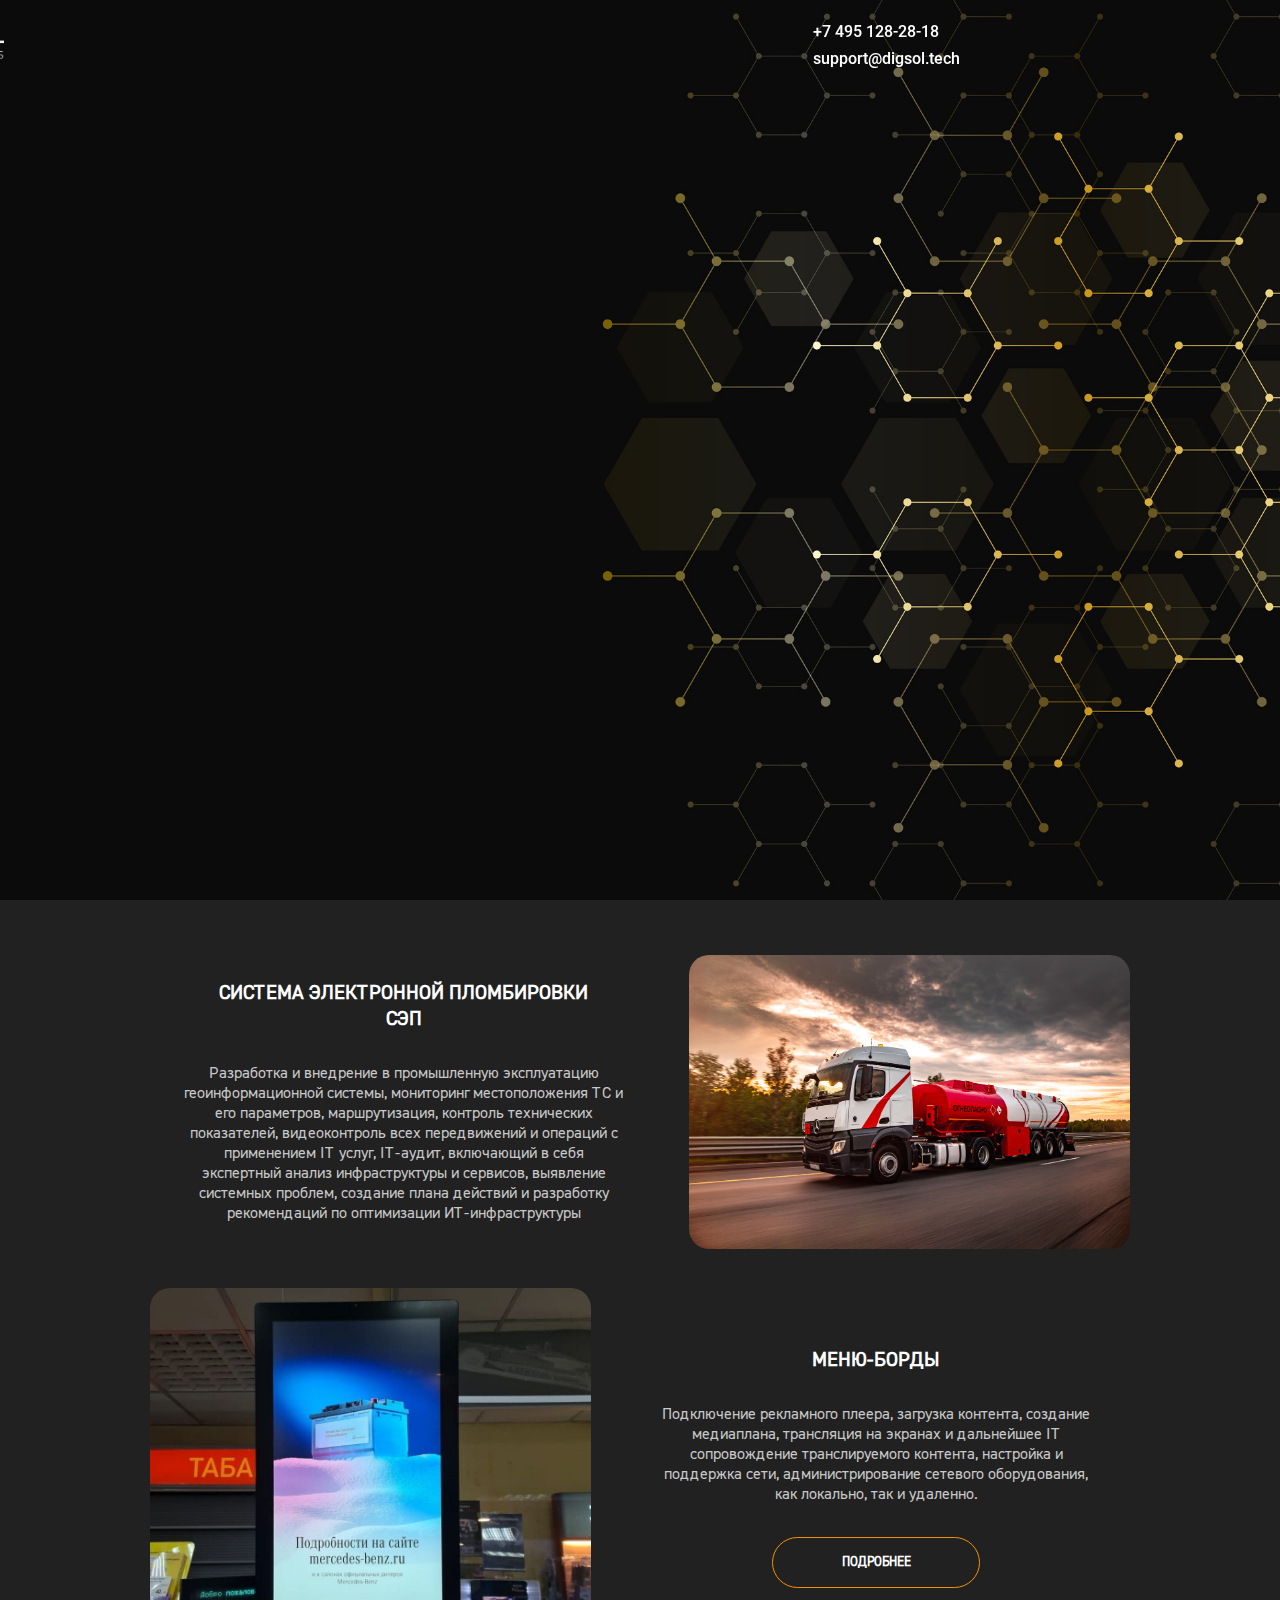
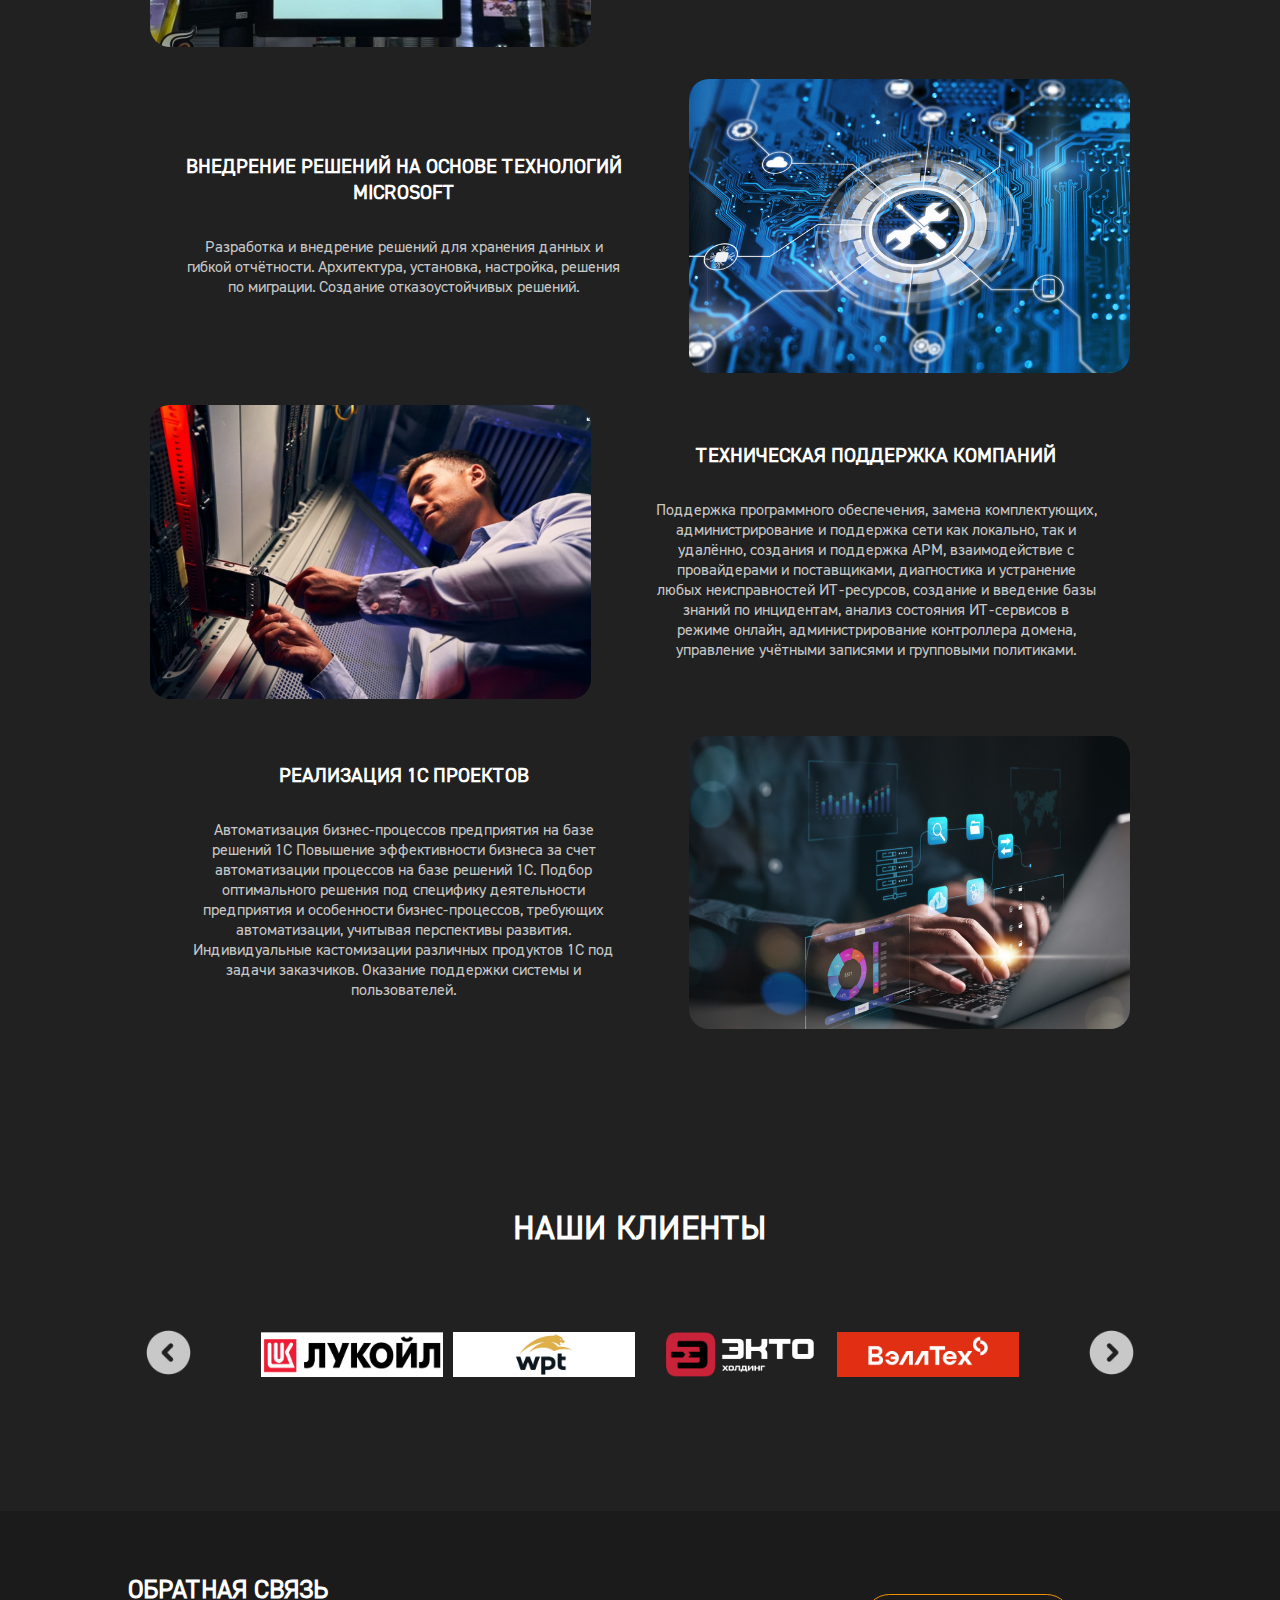
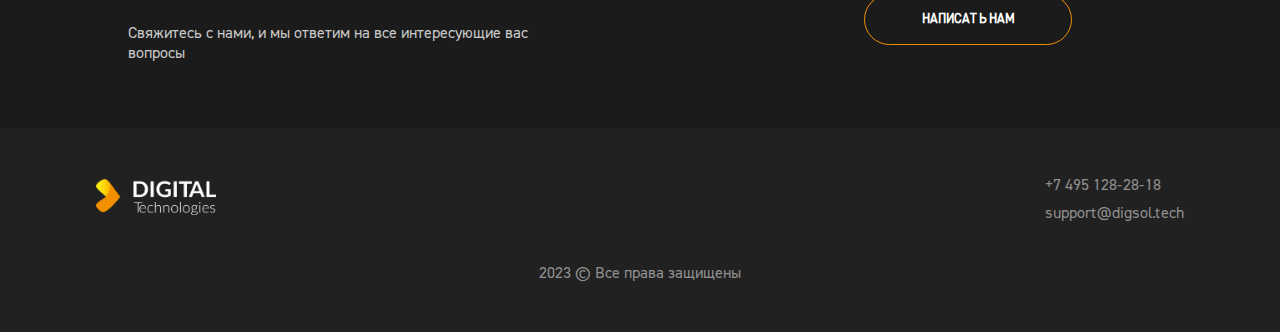
<file: index.html>
<!DOCTYPE html>
<html lang="en">
<head>
    <meta charset="UTF-8">
    <meta name="viewport" content="width=device-width, initial-scale=1.0">
    <title>DIGSOL. IT-технологии</title>
    <link rel="stylesheet" href="./assets/styles/css/main.css">
    <link rel="shortcut icon" href="./assets/imgs/logo-icon.png">
</head>
<body>
      <!-- Прелоадер -->
        <div class="loader-bg">
            <div class="loader-p">
            </div>
      </div>
    <header class="header">
        <a href="#" class="header__item header__logo fade-animation">
            <img src="./assets/imgs/logo.png" alt="logo"/>
        </a>
        <nav class="header__item fade-animation">
            <ul class="header__nav">
              <!-- <li><a class="bottom-border" href="./active.html">о компании</a></li>
              <li><a class="bottom-border" href="./detox.html">контакты</a></li> -->
              <li class="header__contacts">
                <a href="tel:+74951234647">+7 495 128-28-18</a>
                <a href="mailto:support@digsol.tech?subject=Заявка с сайта">support@digsol.tech</a></li>
            </ul>
        </nav>
    </header>
    <!-- MAIN-BLOCK -->
    <button class="messageAnimation up">
    </button>
    <main>
        <article class="main-block">
            <section class="main-content block_margin fade-animation">
            <h1 class="title">Разработка и внедрение IT-услуг</h1>
            <p>Компания «Цифровые технологии» специализируется в сфере IT технологий и предоставляет различные услуги по созданию, внедрению и решению различных IT задач</p>
                <div class="main-btns">
            <a class="btn orange" href="mailto:support@digsol.tech?subject=Заявка с сайта"><span>написать нам</span></a>
        </div>
        </section>
        </article>

        <section class="gallery">
            <div class="gallery__item">
            <div class="gallery__text"><h2 class="gallery__title">СИСТЕМА ЭЛЕКТРОННОЙ ПЛОМБИРОВКИ<br/>СЭП</h2><p class="gray-tex">Разработка и внедрение в промышленную эксплуатацию геоинформационной системы, мониторинг местоположения ТС и его параметров, маршрутизация, контроль технических показателей, видеоконтроль всех передвижений и операций с применением IT услуг, IT-аудит, включающий в себя экспертный анализ инфраструктуры и сервисов, выявление системных проблем, создание плана действий и разработку рекомендаций по оптимизации ИТ-инфраструктуры</p>
             <!-- <a class="btn btn_border"><span>подробнее</span></a> -->
         </div>
         <img src="./assets/imgs/car.png"/>
        </div>
        <div class="gallery__item">
            <img src="./assets/imgs/bord.jpg"/>
            <div class="gallery__text"><h2 class="gallery__title">Меню-борды</h2><p class="gray-tex">Подключение рекламного плеера, загрузка контента, создание медиаплана, трансляция на экранах и дальнейшее IT сопровождение транслируемого контента, настройка и поддержка сети, администрирование сетевого оборудования, как локально, так и удаленно.</p>
             <a class="btn btn_border"><span>подробнее</span></a>
         </div>
        </div>
        <div class="gallery__item">
            <div class="gallery__text"><h2 class="gallery__title">Внедрение решений на основе технологий Microsoft</h2><p class="gray-tex">Разработка и внедрение решений для хранения данных и гибкой отчётности. Архитектура, установка, настройка, решения по миграции. Создание отказоустойчивых решений.</p>
             <!-- <a class="btn btn_border"><span>подробнее</span></a> -->
         </div>
         <img src="./assets/imgs/microsoft.jpg"/>
        </div>
        <div class="gallery__item">
            <img src="./assets/imgs/4.png"/>
            <div class="gallery__text"><h2 class="gallery__title">Техническая поддержка компаний</h2><p class="gray-tex">Поддержка программного обеспечения, замена комплектующих, администрирование и поддержка сети как локально, так и удалённо, создания и поддержка АРМ, взаимодействие с провайдерами и поставщиками, диагностика и устранение любых неисправностей ИТ-ресурсов, создание и введение базы знаний по инцидентам, анализ состояния ИТ-сервисов в режиме онлайн, администрирование контроллера домена, управление учётными записями и групповыми политиками.</p>
             <!-- <a class="btn btn_border"><span>подробнее</span></a> -->
         </div>
        </div>
        <div class="gallery__item">
            <div class="gallery__text"><h2 class="gallery__title">реализация 1С проектов</h2><p class="gray-tex">Автоматизация бизнес-процессов предприятия на базе решений 1С
                Повышение эффективности бизнеса за счет автоматизации процессов на базе решений 1С. Подбор оптимального решения под специфику деятельности предприятия и особенности бизнес-процессов, требующих автоматизации, учитывая перспективы развития. Индивидуальные кастомизации различных продуктов 1С под задачи заказчиков. Оказание поддержки системы и пользователей.</p>
             <!-- <a class="btn btn_border"><span>подробнее</span></a> -->
         </div>
        <img src="./assets/imgs/1c.jpg"/>
        </div>
       
        </section>
        <!-- мобильный блок  -->
        <section class="mob-gallery">
            <div class="mob-gallery__item">
                <img src="./assets/imgs/car.png"/>
            <div class="mob-gallery__text"><h2 class="mob-gallery__title">СИСТЕМА ЭЛЕКТРОННОЙ ПЛОМБИРОВКИ<br/>СЭП</h2><p class="gray-tex">Разработка и внедрение в промышленную эксплуатацию геоинформационной системы, мониторинг местоположения ТС и его параметров, маршрутизация, контроль технических показателей, видеоконтроль всех передвижений и операций с применением IT услуг, IT-аудит, включающий в себя экспертный анализ инфраструктуры и сервисов, выявление системных проблем, создание плана действий и разработку рекомендаций по оптимизации ИТ-инфраструктуры.</p>
             <!-- <a class="btn btn_border"><span>подробнее</span></a> -->
         </div>
        </div>
        <div class="mob-gallery__item">
            <img src="./assets/imgs/bord.jpg"/>
        <div class="mob-gallery__text"><h2 class="mob-gallery__title">Меню-борды</h2><p class="gray-tex">Подключение рекламного плеера, загрузка контента, создание медиаплана, трансляция на экранах и дальнейшее IT сопровождение транслируемого контента, настройка и поддержка сети, администрирование сетевого оборудования, как локально, так и удаленно.</p>
         <a class="btn btn_border"><span>подробнее</span></a>
     </div>
    </div>
    <div class="mob-gallery__item">
        <img src="./assets/imgs/microsoft.jpg"/>
    <div class="mob-gallery__text"><h2 class="mob-gallery__title">Внедрение решений на основе технологий Microsoft</h2><p class="gray-tex">Разработка и внедрение решений для хранения данных и гибкой отчётности. Архитектура, установка, настройка, решения по миграции. Создание отказоустойчивых решений.</p>
     <!-- <a class="btn btn_border"><span>подробнее</span></a> -->
 </div>
</div>
<div class="mob-gallery__item">
    <img src="./assets/imgs/4.png"/>
<div class="mob-gallery__text"><h2 class="mob-gallery__title">Техническая поддержка компаний</h2><p class="gray-tex">Поддержка программного обеспечения, замена комплектующих, администрирование и поддержка сети как локально, так и удалённо, создания и поддержка АРМ, взаимодействие с провайдерами и поставщиками, диагностика и устранение любых неисправностей ИТ-ресурсов, создание и введение базы знаний по инцидентам, анализ состояния ИТ-сервисов в режиме онлайн, администрирование контроллера домена, управление учётными записями и групповыми политиками.</p>
 <!-- <a class="btn btn_border"><span>подробнее</span></a> -->
</div>
</div>
<div class="mob-gallery__item">
    <img src="./assets/imgs/1c.jpg"/>
<div class="mob-gallery__text"><h2 class="mob-gallery__title">реализация 1С проектов</h2><p class="gray-tex">Автоматизация бизнес-процессов предприятия на базе решений 1С
    Повышение эффективности бизнеса за счет автоматизации процессов на базе решений 1С. Подбор оптимального решения под специфику деятельности предприятия и особенности бизнес-процессов, требующих автоматизации, учитывая перспективы развития. Индивидуальные кастомизации различных продуктов 1С под задачи заказчиков. Оказание поддержки системы и пользователей.</p>
 <!-- <a class="btn btn_border"><span>подробнее</span></a> -->
</div>
</div>
        </section>

        <section class="friends">
            <h2 class="subtitle">Наши клиенты</h2>
                <article class="wrapper ">
                    <div class="friends-slider">
                        <div class="friends-slider__item">
                            <img src="./assets/imgs/lukoil.png" alt="picture">
                        </div>
                        <div class="friends-slider__item">
                            <img src="./assets/imgs/wpt.png" alt="picture">
                        </div>
                        <div class="friends-slider__item">
                            <img src="./assets/imgs/ecto.png" alt="picture">
                        </div>
                        <div class="friends-slider__item">
                            <img src="./assets/imgs/vtech.png" alt="picture">
                        </div>
                        <div class="friends-slider__item">
                            <img src="./assets/imgs/planb.png" alt="picture">
                        </div>
                    </div>
                </article>
        </section>

        <article class="feedback" >
            <div class="feedback__item">
                <h2 class="feedback__title">Обратная связь</h2>
            <p>Свяжитесь с нами, и мы ответим на все интереcующие вас вопросы</p>
            </div>
            <a class="btn btn_border" href="mailto:support@digsol.tech?subject=Заявка с сайта"><span>написать нам</span></a>
        </article>

        <footer class="footer">
            <nav>
                <ul class="footer__nav">
                <li><a href="#" class="header__item header__logo fade-animation">
                    <img src="./assets/imgs/logo.png" alt="logo"/>
                </a></li>
            <li class="header__contacts">
                <a href="tel:+74951234647">+7 495 128-28-18</a>
                <a href="mailto:support@digsol.tech?subject=Заявка с сайта">support@digsol.tech</a></li>
            </ul>
        </nav>
            <a class="privacy-link" href="./privacy.html" target="_blank">2023 © Все права защищены</a>
        </footer>

    </main>
    <script src="./assets/scripts/jquerly-min.js"></script>
    <script src="./assets/scripts/slick.min.js"></script>
    <script src="./assets/scripts/preloader.js"></script>
    <script src="./assets/scripts/fade-animation.js"></script>
    <script src="./assets/scripts/gallery-slider.js"></script>
    <script src="./assets/scripts/contact-icons.js"></script>
    <script src="./assets/scripts/friends-slider.js"></script>
    <script src="./assets/scripts/header-scroll.js"></script>
</body>
</html>
</file>
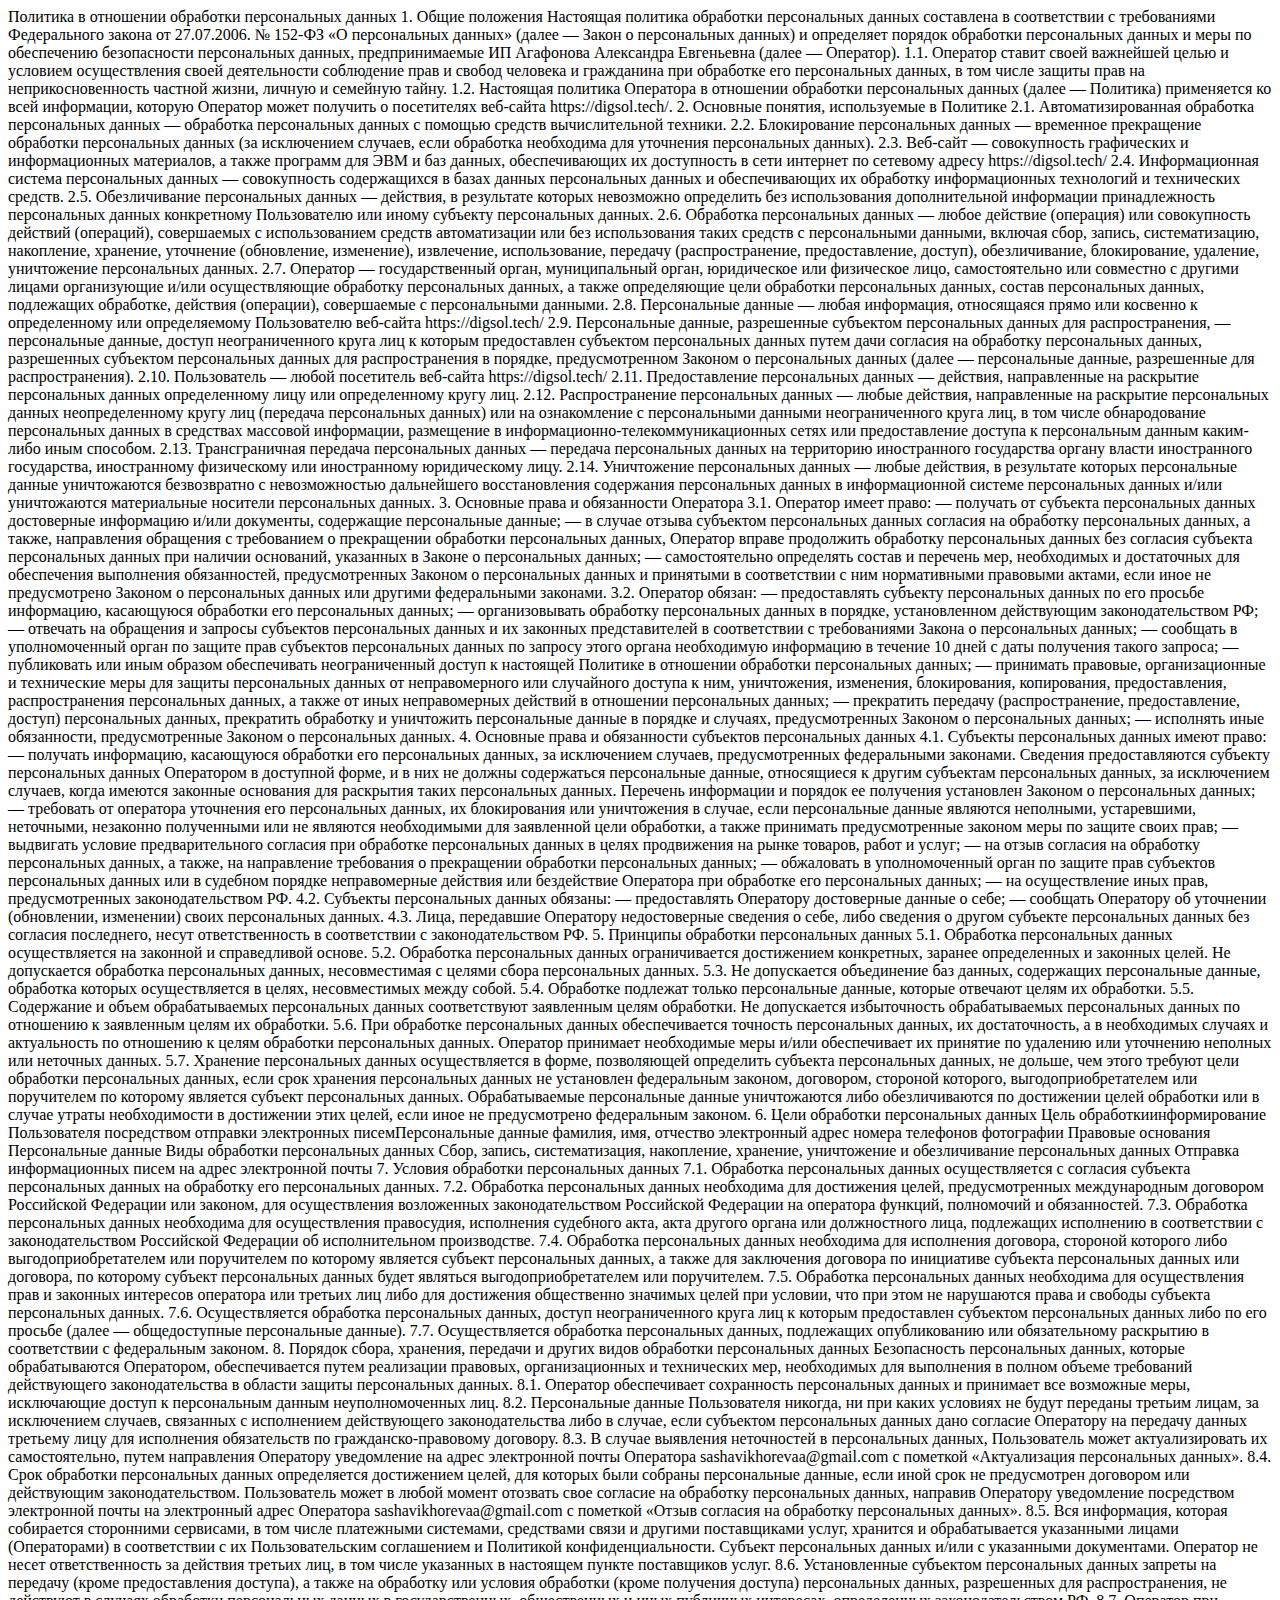
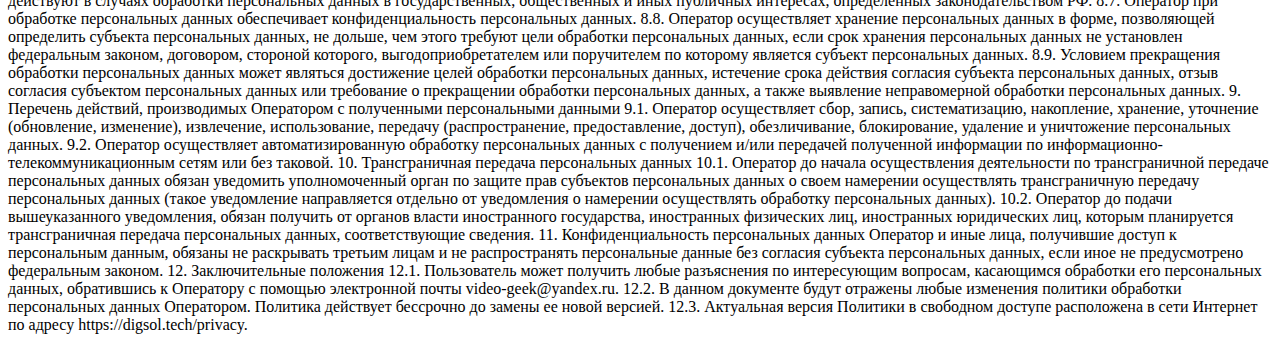
<file: privacy.html>
<!DOCTYPE html>
<html lang="en">

<head>
    <meta charset="UTF-8">
    <meta http-equiv="X-UA-Compatible" content="IE=edge">
    <meta name="viewport" content="width=device-width, initial-scale=1.0">
    <title>privacy</title>
</head>

<body>
    <article>
        Политика в отношении обработки персональных данных

        1. Общие положения

        Настоящая политика обработки персональных данных составлена в соответствии с требованиями Федерального закона от
        27.07.2006. № 152-ФЗ «О персональных данных» (далее — Закон о персональных данных) и определяет порядок
        обработки персональных данных и меры по обеспечению безопасности персональных данных, предпринимаемые ИП
        Агафонова Александра Евгеньевна (далее — Оператор).

        1.1. Оператор ставит своей важнейшей целью и условием осуществления своей деятельности соблюдение прав и свобод
        человека и гражданина при обработке его персональных данных, в том числе защиты прав на неприкосновенность
        частной жизни, личную и семейную тайну.

        1.2. Настоящая политика Оператора в отношении обработки персональных данных (далее — Политика) применяется ко
        всей информации, которую Оператор может получить о посетителях веб-сайта https://digsol.tech/.

        2. Основные понятия, используемые в Политике

        2.1. Автоматизированная обработка персональных данных — обработка персональных данных с помощью средств
        вычислительной техники.

        2.2. Блокирование персональных данных — временное прекращение обработки персональных данных (за исключением
        случаев, если обработка необходима для уточнения персональных данных).

        2.3. Веб-сайт — совокупность графических и информационных материалов, а также программ для ЭВМ и баз данных,
        обеспечивающих их доступность в сети интернет по сетевому адресу https://digsol.tech/

        2.4. Информационная система персональных данных — совокупность содержащихся в базах данных персональных данных и
        обеспечивающих их обработку информационных технологий и технических средств.

        2.5. Обезличивание персональных данных — действия, в результате которых невозможно определить без использования
        дополнительной информации принадлежность персональных данных конкретному Пользователю или иному субъекту
        персональных данных.

        2.6. Обработка персональных данных — любое действие (операция) или совокупность действий (операций), совершаемых
        с использованием средств автоматизации или без использования таких средств с персональными данными, включая
        сбор, запись, систематизацию, накопление, хранение, уточнение (обновление, изменение), извлечение,
        использование, передачу (распространение, предоставление, доступ), обезличивание, блокирование, удаление,
        уничтожение персональных данных.

        2.7. Оператор — государственный орган, муниципальный орган, юридическое или физическое лицо, самостоятельно или
        совместно с другими лицами организующие и/или осуществляющие обработку персональных данных, а также определяющие
        цели обработки персональных данных, состав персональных данных, подлежащих обработке, действия (операции),
        совершаемые с персональными данными.

        2.8. Персональные данные — любая информация, относящаяся прямо или косвенно к определенному или определяемому
        Пользователю веб-сайта https://digsol.tech/

        2.9. Персональные данные, разрешенные субъектом персональных данных для распространения, — персональные данные,
        доступ неограниченного круга лиц к которым предоставлен субъектом персональных данных путем дачи согласия на
        обработку персональных данных, разрешенных субъектом персональных данных для распространения в порядке,
        предусмотренном Законом о персональных данных (далее — персональные данные, разрешенные для распространения).

        2.10. Пользователь — любой посетитель веб-сайта https://digsol.tech/

        2.11. Предоставление персональных данных — действия, направленные на раскрытие персональных данных определенному
        лицу или определенному кругу лиц.

        2.12. Распространение персональных данных — любые действия, направленные на раскрытие персональных данных
        неопределенному кругу лиц (передача персональных данных) или на ознакомление с персональными данными
        неограниченного круга лиц, в том числе обнародование персональных данных в средствах массовой информации,
        размещение в информационно-телекоммуникационных сетях или предоставление доступа к персональным данным
        каким-либо иным способом.

        2.13. Трансграничная передача персональных данных — передача персональных данных на территорию иностранного
        государства органу власти иностранного государства, иностранному физическому или иностранному юридическому лицу.

        2.14. Уничтожение персональных данных — любые действия, в результате которых персональные данные уничтожаются
        безвозвратно с невозможностью дальнейшего восстановления содержания персональных данных в информационной системе
        персональных данных и/или уничтожаются материальные носители персональных данных.

        3. Основные права и обязанности Оператора

        3.1. Оператор имеет право:

        — получать от субъекта персональных данных достоверные информацию и/или документы, содержащие персональные
        данные;

        — в случае отзыва субъектом персональных данных согласия на обработку персональных данных, а также, направления
        обращения с требованием о прекращении обработки персональных данных, Оператор вправе продолжить обработку
        персональных данных без согласия субъекта персональных данных при наличии оснований, указанных в Законе о
        персональных данных;

        — самостоятельно определять состав и перечень мер, необходимых и достаточных для обеспечения выполнения
        обязанностей, предусмотренных Законом о персональных данных и принятыми в соответствии с ним нормативными
        правовыми актами, если иное не предусмотрено Законом о персональных данных или другими федеральными законами.

        3.2. Оператор обязан:

        — предоставлять субъекту персональных данных по его просьбе информацию, касающуюся обработки его персональных
        данных;

        — организовывать обработку персональных данных в порядке, установленном действующим законодательством РФ;

        — отвечать на обращения и запросы субъектов персональных данных и их законных представителей в соответствии с
        требованиями Закона о персональных данных;

        — сообщать в уполномоченный орган по защите прав субъектов персональных данных по запросу этого органа
        необходимую информацию в течение 10 дней с даты получения такого запроса;

        — публиковать или иным образом обеспечивать неограниченный доступ к настоящей Политике в отношении обработки
        персональных данных;

        — принимать правовые, организационные и технические меры для защиты персональных данных от неправомерного или
        случайного доступа к ним, уничтожения, изменения, блокирования, копирования, предоставления, распространения
        персональных данных, а также от иных неправомерных действий в отношении персональных данных;

        — прекратить передачу (распространение, предоставление, доступ) персональных данных, прекратить обработку и
        уничтожить персональные данные в порядке и случаях, предусмотренных Законом о персональных данных;

        — исполнять иные обязанности, предусмотренные Законом о персональных данных.

        4. Основные права и обязанности субъектов персональных данных

        4.1. Субъекты персональных данных имеют право:

        — получать информацию, касающуюся обработки его персональных данных, за исключением случаев, предусмотренных
        федеральными законами. Сведения предоставляются субъекту персональных данных Оператором в доступной форме, и в
        них не должны содержаться персональные данные, относящиеся к другим субъектам персональных данных, за
        исключением случаев, когда имеются законные основания для раскрытия таких персональных данных. Перечень
        информации и порядок ее получения установлен Законом о персональных данных;

        — требовать от оператора уточнения его персональных данных, их блокирования или уничтожения в случае, если
        персональные данные являются неполными, устаревшими, неточными, незаконно полученными или не являются
        необходимыми для заявленной цели обработки, а также принимать предусмотренные законом меры по защите своих прав;

        — выдвигать условие предварительного согласия при обработке персональных данных в целях продвижения на рынке
        товаров, работ и услуг;

        — на отзыв согласия на обработку персональных данных, а также, на направление требования о прекращении обработки
        персональных данных;

        — обжаловать в уполномоченный орган по защите прав субъектов персональных данных или в судебном порядке
        неправомерные действия или бездействие Оператора при обработке его персональных данных;

        — на осуществление иных прав, предусмотренных законодательством РФ.

        4.2. Субъекты персональных данных обязаны:

        — предоставлять Оператору достоверные данные о себе;

        — сообщать Оператору об уточнении (обновлении, изменении) своих персональных данных.

        4.3. Лица, передавшие Оператору недостоверные сведения о себе, либо сведения о другом субъекте персональных
        данных без согласия последнего, несут ответственность в соответствии с законодательством РФ.

        5. Принципы обработки персональных данных

        5.1. Обработка персональных данных осуществляется на законной и справедливой основе.

        5.2. Обработка персональных данных ограничивается достижением конкретных, заранее определенных и законных целей.
        Не допускается обработка персональных данных, несовместимая с целями сбора персональных данных.

        5.3. Не допускается объединение баз данных, содержащих персональные данные, обработка которых осуществляется в
        целях, несовместимых между собой.

        5.4. Обработке подлежат только персональные данные, которые отвечают целям их обработки.

        5.5. Содержание и объем обрабатываемых персональных данных соответствуют заявленным целям обработки. Не
        допускается избыточность обрабатываемых персональных данных по отношению к заявленным целям их обработки.

        5.6. При обработке персональных данных обеспечивается точность персональных данных, их достаточность, а в
        необходимых случаях и актуальность по отношению к целям обработки персональных данных. Оператор принимает
        необходимые меры и/или обеспечивает их принятие по удалению или уточнению неполных или неточных данных.

        5.7. Хранение персональных данных осуществляется в форме, позволяющей определить субъекта персональных данных,
        не дольше, чем этого требуют цели обработки персональных данных, если срок хранения персональных данных не
        установлен федеральным законом, договором, стороной которого, выгодоприобретателем или поручителем по которому
        является субъект персональных данных. Обрабатываемые персональные данные уничтожаются либо обезличиваются по
        достижении целей обработки или в случае утраты необходимости в достижении этих целей, если иное не предусмотрено
        федеральным законом.

        6. Цели обработки персональных данных

        Цель обработкиинформирование Пользователя посредством отправки электронных писемПерсональные данные

        фамилия, имя, отчество

        электронный адрес

        номера телефонов

        фотографии

        Правовые основания

        Персональные данные

        Виды обработки персональных данных

        Сбор, запись, систематизация, накопление, хранение, уничтожение и обезличивание персональных данных

        Отправка информационных писем на адрес электронной почты

        7. Условия обработки персональных данных

        7.1. Обработка персональных данных осуществляется с согласия субъекта персональных данных на обработку его
        персональных данных.

        7.2. Обработка персональных данных необходима для достижения целей, предусмотренных международным договором
        Российской Федерации или законом, для осуществления возложенных законодательством Российской Федерации на
        оператора функций, полномочий и обязанностей.

        7.3. Обработка персональных данных необходима для осуществления правосудия, исполнения судебного акта, акта
        другого органа или должностного лица, подлежащих исполнению в соответствии с законодательством Российской
        Федерации об исполнительном производстве.

        7.4. Обработка персональных данных необходима для исполнения договора, стороной которого либо
        выгодоприобретателем или поручителем по которому является субъект персональных данных, а также для заключения
        договора по инициативе субъекта персональных данных или договора, по которому субъект персональных данных будет
        являться выгодоприобретателем или поручителем.

        7.5. Обработка персональных данных необходима для осуществления прав и законных интересов оператора или третьих
        лиц либо для достижения общественно значимых целей при условии, что при этом не нарушаются права и свободы
        субъекта персональных данных.

        7.6. Осуществляется обработка персональных данных, доступ неограниченного круга лиц к которым предоставлен
        субъектом персональных данных либо по его просьбе (далее — общедоступные персональные данные).

        7.7. Осуществляется обработка персональных данных, подлежащих опубликованию или обязательному раскрытию в
        соответствии с федеральным законом.

        8. Порядок сбора, хранения, передачи и других видов обработки персональных данных

        Безопасность персональных данных, которые обрабатываются Оператором, обеспечивается путем реализации правовых,
        организационных и технических мер, необходимых для выполнения в полном объеме требований действующего
        законодательства в области защиты персональных данных.

        8.1. Оператор обеспечивает сохранность персональных данных и принимает все возможные меры, исключающие доступ к
        персональным данным неуполномоченных лиц.

        8.2. Персональные данные Пользователя никогда, ни при каких условиях не будут переданы третьим лицам, за
        исключением случаев, связанных с исполнением действующего законодательства либо в случае, если субъектом
        персональных данных дано согласие Оператору на передачу данных третьему лицу для исполнения обязательств по
        гражданско-правовому договору.

        8.3. В случае выявления неточностей в персональных данных, Пользователь может актуализировать их самостоятельно,
        путем направления Оператору уведомление на адрес электронной почты Оператора sashavikhorevaa@gmail.com с
        пометкой «Актуализация персональных данных».

        8.4. Срок обработки персональных данных определяется достижением целей, для которых были собраны персональные
        данные, если иной срок не предусмотрен договором или действующим законодательством.
        Пользователь может в любой момент отозвать свое согласие на обработку персональных данных, направив Оператору
        уведомление посредством электронной почты на электронный адрес Оператора sashavikhorevaa@gmail.com с пометкой
        «Отзыв согласия на обработку персональных данных».

        8.5. Вся информация, которая собирается сторонними сервисами, в том числе платежными системами, средствами связи
        и другими поставщиками услуг, хранится и обрабатывается указанными лицами (Операторами) в соответствии с их
        Пользовательским соглашением и Политикой конфиденциальности. Субъект персональных данных и/или с указанными
        документами. Оператор не несет ответственность за действия третьих лиц, в том числе указанных в настоящем пункте
        поставщиков услуг.

        8.6. Установленные субъектом персональных данных запреты на передачу (кроме предоставления доступа), а также на
        обработку или условия обработки (кроме получения доступа) персональных данных, разрешенных для распространения,
        не действуют в случаях обработки персональных данных в государственных, общественных и иных публичных интересах,
        определенных законодательством РФ.

        8.7. Оператор при обработке персональных данных обеспечивает конфиденциальность персональных данных.

        8.8. Оператор осуществляет хранение персональных данных в форме, позволяющей определить субъекта персональных
        данных, не дольше, чем этого требуют цели обработки персональных данных, если срок хранения персональных данных
        не установлен федеральным законом, договором, стороной которого, выгодоприобретателем или поручителем по
        которому является субъект персональных данных.

        8.9. Условием прекращения обработки персональных данных может являться достижение целей обработки персональных
        данных, истечение срока действия согласия субъекта персональных данных, отзыв согласия субъектом персональных
        данных или требование о прекращении обработки персональных данных, а также выявление неправомерной обработки
        персональных данных.

        9. Перечень действий, производимых Оператором с полученными персональными данными

        9.1. Оператор осуществляет сбор, запись, систематизацию, накопление, хранение, уточнение (обновление,
        изменение), извлечение, использование, передачу (распространение, предоставление, доступ), обезличивание,
        блокирование, удаление и уничтожение персональных данных.

        9.2. Оператор осуществляет автоматизированную обработку персональных данных с получением и/или передачей
        полученной информации по информационно-телекоммуникационным сетям или без таковой.

        10. Трансграничная передача персональных данных

        10.1. Оператор до начала осуществления деятельности по трансграничной передаче персональных данных обязан
        уведомить уполномоченный орган по защите прав субъектов персональных данных о своем намерении осуществлять
        трансграничную передачу персональных данных (такое уведомление направляется отдельно от уведомления о намерении
        осуществлять обработку персональных данных).

        10.2. Оператор до подачи вышеуказанного уведомления, обязан получить от органов власти иностранного государства,
        иностранных физических лиц, иностранных юридических лиц, которым планируется трансграничная передача
        персональных данных, соответствующие сведения.

        11. Конфиденциальность персональных данных

        Оператор и иные лица, получившие доступ к персональным данным, обязаны не раскрывать третьим лицам и не
        распространять персональные данные без согласия субъекта персональных данных, если иное не предусмотрено
        федеральным законом.

        12. Заключительные положения

        12.1. Пользователь может получить любые разъяснения по интересующим вопросам, касающимся обработки его
        персональных данных, обратившись к Оператору с помощью электронной почты video-geek@yandex.ru.

        12.2. В данном документе будут отражены любые изменения политики обработки персональных данных Оператором.
        Политика действует бессрочно до замены ее новой версией.

        12.3. Актуальная версия Политики в свободном доступе расположена в сети Интернет по адресу
        https://digsol.tech/privacy.

    </article>
</body>

</html>
</file>
<file: assets/styles/css/main.css>
@font-face {
  font-family: "poppins";
  src: url(../../fonts/Poppins-Regular.woff) format("woff");
  font-style: normal;
  font-display: swap;
}
@font-face {
  font-family: "Roboto-Bold";
  src: url(../../fonts/Roboto-Bold.woff) format("woff");
  font-style: normal;
  font-display: swap;
}
@font-face {
  font-family: "Roboto-Light";
  src: url(../../fonts/Roboto-Light.woff) format("woff");
  font-style: normal;
  font-display: swap;
}
@font-face {
  font-family: "Roboto-Regular";
  src: url(../../fonts/Roboto-Regular.woff) format("woff");
  font-style: normal;
  font-display: swap;
}
@font-face {
  font-family: "Roboto-Black";
  src: url(../../fonts/Roboto-Black.woff) format("woff");
  font-style: normal;
  font-display: swap;
}
@font-face {
  font-family: "Roboto-Medium";
  src: url(../../fonts/Roboto-Medium.woff) format("woff");
  font-style: normal;
  font-display: swap;
}
@font-face {
  font-family: "Roboto-Thin";
  src: url(../../fonts/Roboto-Thin.woff) format("woff");
  font-style: normal;
  font-display: swap;
}
@font-face {
  font-family: "din";
  src: url(../../fonts/DIN2014-Regular.woff) format("woff");
  font-style: normal;
  font-display: swap;
}
* {
  margin: 0;
  padding: 0;
  border: 0;
  box-sizing: border-box;
}

:active,
:hover,
:focus {
  outline: 0;
  outline-offset: 0;
}

body {
  font-family: "din", sans-serif;
  font-weight: 400;
  font-size: 16px;
  color: rgb(255, 255, 255);
  background-color: #212121;
  overflow: auto;
  height: 100%;
  cursor: default;
}

li {
  list-style: none;
}

a {
  text-decoration: none;
  color: rgb(255, 255, 255);
}

.fade-animation {
  display: none;
  transform: translateX(-150%);
  animation: ani 2s forwards;
}

.fade-animation2 {
  display: none;
  transform: translateX(-50%);
  animation: ani 2.5s forwards;
}

.fade-animation3 {
  display: none;
  transform: translateX(-50%);
  animation: ani 3s forwards;
}

.fade-animation4 {
  display: none;
  transform: translateX(-50%);
  animation: ani 3.5s forwards;
}

.title {
  font-family: "din", sans-serif;
  font-size: 42px;
  font-weight: 700;
  margin-bottom: 1.5rem;
  cursor: default;
  transition: 0.4s;
}
.title:hover {
  color: #C8C8C8;
}

.subtitle {
  font-family: "din", sans-serif;
  font-size: 34px;
  margin: 3rem auto;
  text-transform: uppercase;
  cursor: default;
  text-align: center;
}
.subtitle:hover {
  color: #8f8f8f;
}

.btn {
  width: 13rem;
  text-transform: uppercase;
  font-family: inherit;
  cursor: pointer;
  font-size: 13px;
  font-weight: 600;
  text-align: center;
  padding: 1rem 2rem;
  text-transform: uppercase;
  border-radius: 60px;
  text-decoration: none;
  cursor: pointer;
  transition: all 0.5s;
}

.btn_border {
  border: 1.7px solid #F39200;
  border-radius: 50px;
}

.btn span {
  cursor: pointer;
  display: inline-block;
  position: relative;
  transition: 0.5s;
}
.btn span:after {
  content: "";
  background: url("../../imgs/arrow.png") no-repeat;
  background-size: 15px 15px;
  width: 15px;
  height: 15px;
  position: absolute;
  opacity: 0;
  top: 2px;
  right: -10px;
  transition: 0.5s;
}
.btn:hover span {
  padding-right: 25px;
}
.btn:hover span:after {
  opacity: 1;
  right: 0;
}

.orange {
  background-color: #F39200;
}

.red {
  background-color: #D26E4B;
}

.orange-text {
  color: #F39200;
}

.red-text {
  color: #D26E4B;
}

.gray-text {
  color: #C8C8C8;
}

.block {
  display: block;
  transform: translateX(-150%);
  animation: ani-drop-down 1s forwards;
}

.none {
  display: none;
}

@keyframes ani {
  0% {
    transform: translateY(-150%);
  }
  100% {
    transform: translateY(0);
  }
}
@keyframes ani-drop-down {
  0% {
    transform: translateY(-30%);
  }
  100% {
    transform: translateY(0);
  }
}
@keyframes float {
  0% {
    box-shadow: 0 5px 15px 0px rgba(0, 0, 0, 0.6);
    transform: translatey(0px);
  }
  50% {
    box-shadow: 0 25px 15px 0px rgba(0, 0, 0, 0.2);
    transform: translatey(-10px);
  }
  100% {
    box-shadow: 0 5px 15px 0px rgba(0, 0, 0, 0.6);
    transform: translatey(0px);
  }
}
.messageAnimation {
  display: none;
  position: fixed;
  bottom: 7rem;
  width: 3.5rem;
  height: 3.5rem;
  padding: 1rem;
  z-index: 99;
  border: none;
  outline: none;
  background-color: white;
  background-repeat: no-repeat;
  background-position: center;
  background-size: 100%;
  cursor: pointer;
  border-radius: 50%;
  box-shadow: 0 5px 15px 0px rgba(0, 0, 0, 0.6);
  transform: translatey(0px);
  animation: float 3s ease-in-out infinite;
}
.messageAnimation:hover {
  opacity: 0.8;
}

.up {
  display: none;
  position: fixed;
  bottom: 7rem;
  width: 2.5rem;
  height: 2.5rem;
  padding: 0;
  z-index: 99;
  border: none;
  outline: none;
  background-image: url("../../imgs/arrow-up.png");
  background-repeat: no-repeat;
  background-size: 60%;
  background-position: center;
  background-color: #373737;
  cursor: pointer;
  border-radius: 50%;
  box-shadow: 0 5px 15px 0px rgba(0, 0, 0, 0.6);
  transform: translatey(0px);
  animation: float 3s ease-in-out infinite;
  right: 2rem;
}
.up:hover {
  opacity: 0.8;
}

@media screen and (max-width: 810px) {
  .title {
    font-size: 36px;
    margin-bottom: 1.5rem;
  }
  .subtitle {
    font-size: 30px;
    margin: 3.5rem auto;
  }
  .btn {
    width: 13rem;
    font-size: 10px;
    padding: 1rem;
  }
  .btn span:after {
    background-size: 0;
    width: 0;
    height: 0;
  }
  .btn:hover span {
    padding-right: 0;
  }
  .whats {
    right: 2rem;
  }
  .mail {
    right: 6.5rem;
  }
  .up {
    bottom: 7rem;
    left: 2rem;
  }
}
@media screen and (max-width: 480px) {
  body {
    font-size: 14px;
  }
  .title {
    font-size: 20px;
    margin-bottom: 1.5rem;
  }
  .subtitle {
    font-size: 20px;
    margin: 3.5rem auto 1rem auto;
  }
  .btn {
    width: 10rem;
  }
  .messageAnimation {
    bottom: 2rem;
    width: 2.5rem;
    height: 2.5rem;
  }
  .whats {
    right: 5rem;
  }
  .up {
    right: 1.3rem;
    left: auto;
  }
}
.header {
  font-family: "Roboto-Medium", sans-serif;
  display: flex;
  z-index: 1000;
  position: fixed;
  width: 100%;
  top: 1%;
  flex-direction: row;
  justify-content: space-between;
  align-items: center;
  padding: 0.8rem 4rem;
}

.header__nav {
  display: flex;
  z-index: 25000;
  flex-direction: row;
  align-items: center;
  gap: 2rem;
}

.bottom-border {
  position: relative;
  line-height: 2;
}

.bottom-border:after {
  display: block;
  position: absolute;
  left: 0;
  width: 0;
  height: 2px;
  background-color: #F39200;
  content: "";
  transition: width 0.3s ease-out;
}

.bottom-border:hover:after,
.bottom-border:focus:after {
  width: 100%;
}

.header__logo img {
  max-width: 7.5rem;
}

.header__contacts {
  display: flex;
  flex-direction: column;
  gap: 0.5rem;
  text-transform: lowercase;
  margin-left: 1.5rem;
}
.header__contacts a:hover {
  color: #F39200;
}

@media screen and (max-width: 810px) {
  .header {
    padding: 0.8rem 2rem;
  }
  .header__nav {
    gap: 1rem;
    font-size: 13px;
  }
  .header__logo img {
    max-width: 6rem;
  }
}
@media screen and (max-width: 480px) {
  .header__nav {
    display: none;
  }
  .header__logo img {
    max-width: 4rem;
  }
}
.main-block {
  background: no-repeat center/100% url("../../imgs/4.jpg");
  background-size: cover;
  width: 100%;
  min-height: 100vh;
  display: flex;
  flex-direction: column;
  justify-content: center;
}

.main-content {
  width: 48%;
  padding: 1rem 2rem;
  height: 100%;
  margin: 0 5rem;
  cursor: default;
}
.main-content p {
  width: 85%;
  font-size: 18px;
}

.main-btns {
  display: flex;
  flex-direction: row;
  gap: 1rem;
  margin: 3rem 0;
}

@media screen and (max-width: 810px) {
  .main-block {
    align-items: center;
    text-align: center;
  }
  .main-content {
    width: 85%;
    height: 100%;
    margin: 0 auto;
    padding: 0;
  }
  .main-btns {
    justify-content: center;
  }
}
@media screen and (max-width: 810px) {
  .main-content {
    width: 87%;
    margin: 0 5rem;
    cursor: default;
  }
  .main-content p {
    margin: auto;
    font-size: 18px;
  }
}
@media screen and (max-width: 480px) {
  .main-content {
    width: 95%;
  }
  .main-content p {
    width: 90%;
    font-size: 15px;
  }
}
.slick-track {
  display: flex;
  align-items: stretch;
}

.slick-list {
  overflow: hidden;
}

.slider {
  margin: 3em auto;
  text-align: center;
  position: relative;
}
.slider .slick-arrow {
  top: 50%;
  position: absolute;
  z-index: 10;
  font-size: 0;
  width: 60px;
  height: 60px;
  border: none;
  transition: 0.7s;
  cursor: pointer;
}
.slider .slick-prev {
  left: 0;
  background: url("../../imgs/slider-prev.png") 0 0/100% no-repeat;
  margin-left: 5rem;
}
.slider .slick-prev:hover {
  background: url("../../imgs/slider-prev-hover.png") 0 0/100% no-repeat;
}
.slider .slick-next {
  right: 0;
  background: url("../../imgs/slider-next.png") 0 0/100% no-repeat;
  margin-right: 5rem;
}
.slider .slick-next:hover {
  background: url("../../imgs/slider-next-hover.png") 0 0/100% no-repeat;
}
.slider .slider__item img {
  max-width: 65%;
}

@media screen and (max-width: 810px) {
  .slider {
    margin: 8em auto;
  }
  .slider .slider__item img {
    max-width: 90%;
  }
  .slider .slick-arrow {
    top: 110%;
  }
  .slider .slick-prev {
    left: 25%;
  }
  .slider .slick-next {
    right: 25%;
  }
}
@media screen and (max-width: 480px) {
  .slider {
    margin: 1.5rem auto 5rem auto;
  }
  .slider .slider__item img {
    max-width: 90%;
  }
  .slider .slick-arrow {
    width: 40px;
    height: 40px;
  }
  .slider .slick-arrow {
    top: 110%;
  }
  .slider .slick-prev {
    left: 10%;
  }
  .slider .slick-next {
    right: 10%;
  }
}
.board {
  min-height: 100vh;
}

@media screen and (max-width: 480px) {
  .board {
    min-height: 100%;
    padding-bottom: 0.5rem;
  }
}
.pluses {
  margin: 7rem 0;
}

.pluses-box {
  display: flex;
  flex-direction: row;
  justify-content: center;
  align-items: stretch;
  margin: 5rem auto 0 auto;
  gap: 3rem;
  width: 85%;
}

.pluses-box__item {
  display: flex;
  flex-direction: column;
  align-items: center;
  gap: 1rem;
  width: 50%;
  min-height: 17.5rem;
  border-radius: 20px;
  padding: 2rem 2rem 3rem 2rem;
  box-shadow: 0px 0px 0px 1.5px #C8C8C8;
  transition: box-shadow 0.6s linear;
  margin: 0.5em;
}
.pluses-box__item:hover {
  box-shadow: 0px 0px 0px 4px #C8C8C8;
  background-color: #1e1e1e;
}
.pluses-box__item p {
  color: #C8C8C8;
  margin-bottom: 2rem;
}

.pluses-box__title {
  font-size: 26px;
  margin: 0 auto 0 auto;
  text-transform: uppercase;
  cursor: default;
}

.pluses__content {
  background-color: rgba(21, 21, 21, 0.4784313725);
  margin: auto;
  display: flex;
  flex-direction: row;
  gap: 4rem;
  justify-content: center;
  color: black;
  font-weight: 700;
  font-size: 14px;
  width: 100%;
  padding: 3rem 5rem;
}
.pluses__content img {
  max-width: 2.5rem;
}
.pluses__content p {
  font-family: "Roboto-Light", sans-serif;
  margin-top: 1.5rem;
}

.pluses__item {
  background-color: #C8C8C8;
  width: 12rem;
  border-radius: 20px;
  padding: 1.5rem;
  text-align: center;
  text-transform: lowercase;
  cursor: pointer;
}
.pluses__item:hover {
  opacity: 0.8;
}

@media screen and (max-width: 810px) {
  .pluses-box__title {
    font-size: 20px;
  }
  .pluses-box {
    gap: 2rem;
    margin: 4rem auto 0 auto;
  }
  .pluses-box__item {
    width: 50%;
    min-height: 21rem;
  }
  .pluses__content {
    padding: 2rem 3rem;
    gap: 1.5rem;
  }
  .pluses__item {
    width: 10rem;
    padding: 1rem;
  }
}
@media screen and (max-width: 480px) {
  .pluses {
    margin: 3rem 0;
  }
  .pluses-box__title {
    font-size: 15px;
  }
  .pluses-box {
    flex-direction: column;
    align-items: center;
    margin: 3rem auto;
    width: 93%;
    gap: 1.5rem;
  }
  .pluses-box__item {
    text-align: center;
    padding: 1.5rem;
    width: 95%;
    min-height: 13rem;
  }
  .pluses-box__item a {
    justify-content: end;
    justify-self: flex-end;
  }
  .pluses__content {
    display: grid;
    grid-template-columns: 1fr 1fr;
    gap: 1rem;
    margin: 2rem auto;
    font-size: 12px;
    justify-content: center;
  }
  .pluses__content img {
    max-width: 2rem;
  }
  .pluses__content p {
    margin-top: 1rem;
  }
  .pluses__item {
    width: 9rem;
    min-height: 7rem;
    padding: 0.7rem;
  }
}
.loader-bg {
  position: fixed;
  z-index: 999999;
  background: #212121;
  width: 100%;
  height: 100%;
}

.loader-p {
  border: 0 solid transparent;
  border-radius: 50%;
  width: 150px;
  height: 150px;
  position: absolute;
  top: calc(50vh - 75px);
  left: calc(50vw - 90px);
}

.loader-p:before, .loader-p:after {
  content: "";
  border: 1em solid #D26E4B;
  border-radius: 50%;
  width: inherit;
  height: inherit;
  position: absolute;
  top: 0;
  left: 0;
  animation: loader 2s linear infinite;
  opacity: 0;
}

.loader-p:before {
  animation-delay: 0.5s;
}

@keyframes loader {
  0% {
    transform: scale(0);
    opacity: 0;
  }
  50% {
    opacity: 1;
  }
  100% {
    transform: scale(1);
    opacity: 0;
  }
}
.marketing-box {
  display: grid;
  grid-template-columns: 1fr 1fr;
  gap: 2rem;
  align-items: center;
  justify-content: center;
  border: 1.7px;
  width: 85%;
  margin: 2rem auto;
}

.marketing-box__img {
  margin: auto;
  max-width: 80%;
}

.marketing-box__about {
  font-family: "Roboto-Regular", sans-serif;
  display: flex;
  flex-direction: column;
  gap: 2rem;
  box-shadow: 0px 0px 0px 1.5px #C8C8C8;
  transition: box-shadow 0.6s linear;
  margin: 0.5em;
  border-radius: 20px;
  padding: 2rem;
}
.marketing-box__about:hover {
  box-shadow: 0px 0px 0px 4px #C8C8C8;
  background-color: #1e1e1e;
}
.marketing-box__about a {
  align-self: center;
}

.marketing__title {
  font-family: "Roboto-Bold", sans-serif;
  color: #D26E4B;
  font-size: 18px;
  text-transform: uppercase;
  cursor: default;
  text-align: start;
}

.marketing-box__icon {
  display: flex;
  flex-direction: row;
  gap: 0.5rem;
  align-items: center;
  padding: 0.2rem;
}
.marketing-box__icon img {
  max-width: 0.6rem;
}

@media screen and (max-width: 810px) {
  .marketing-box {
    width: 90%;
    gap: 1rem;
  }
  .marketing-box__about {
    padding: 2rem 1rem;
  }
}
@media screen and (max-width: 480px) {
  .marketing-box {
    width: 93%;
    grid-template-columns: 1fr;
    gap: 1.5rem;
  }
  .marketing-box__about {
    align-items: center;
    padding: 1rem;
    gap: 0.5rem;
  }
  .center {
    text-align: center;
  }
  .marketing__title {
    font-size: 16px;
  }
}
.feedback {
  display: flex;
  flex-direction: row;
  justify-content: space-between;
  background-color: rgba(21, 21, 21, 0.4784313725);
  padding: 4rem 8rem;
  align-items: center;
}
.feedback .btn {
  margin-right: 5rem;
}

.feedback__title {
  font-size: 26px;
  margin: 0 auto 1rem auto;
  text-transform: uppercase;
  cursor: default;
}

.feedback__item {
  width: 40%;
  cursor: default;
}
.feedback__item p {
  color: #C8C8C8;
}
.feedback__item p:hover {
  color: white;
}

@media screen and (max-width: 810px) {
  .feedback {
    padding: 4rem;
    gap: 3rem;
  }
  .feedback .btn {
    margin-right: 0;
  }
  .feedback__title {
    font-size: 20px;
  }
  .feedback__item {
    width: 50%;
  }
}
@media screen and (max-width: 480px) {
  .feedback {
    flex-direction: column;
    padding: 3rem 2rem;
    gap: 2rem;
    text-align: center;
  }
  .feedback__item {
    width: 100%;
  }
  .feedback__title {
    font-size: 15px;
  }
}
.friends {
  margin: 8rem 0;
}

.friends-slider {
  position: relative;
  margin: 5em auto;
  width: 60%;
  text-align: center;
}
.friends-slider .slick-arrow {
  top: -15%;
  position: absolute;
  z-index: 10;
  font-size: 0;
  width: 55px;
  height: 55px;
  border: none;
  transition: 0.7s;
  cursor: pointer;
}
.friends-slider .slick-prev {
  left: -15%;
  background: url("../../imgs/slider-prev.png") 0 0/100% no-repeat;
}
.friends-slider .slick-prev:hover {
  background: url("../../imgs/slider-prev-hover.png") 0 0/100% no-repeat;
}
.friends-slider .slick-next {
  right: -15%;
  background: url("../../imgs/slider-next.png") 0 0/100% no-repeat;
}
.friends-slider .slick-next:hover {
  background: url("../../imgs/slider-next-hover.png") 0 0/100% no-repeat;
}
.friends-slider img {
  max-width: 95%;
}

@media screen and (max-width: 810px) {
  .friends-slider .slick-arrow {
    top: 2%;
  }
  .friends-slider .slick-prev {
    left: -20%;
  }
  .friends-slider .slick-next {
    right: -20%;
  }
}
@media screen and (max-width: 480px) {
  .friends {
    margin: 3rem 0;
  }
  .friends-slider {
    margin: 4em auto;
  }
  .friends-slider .slick-arrow {
    top: 5%;
    width: 40px;
    height: 40px;
  }
  .friends-slider .slick-prev {
    left: -25%;
  }
  .friends-slider .slick-next {
    right: -25%;
  }
}
.footer {
  display: flex;
  flex-direction: column;
  gap: 2.5rem;
  padding: 3rem 0;
  background-color: #212121;
}

.privacy-link {
  margin: auto;
  color: #8f8f8f;
  cursor: pointer;
}
.privacy-link:hover {
  opacity: 0.8;
}

.footer__links {
  display: flex;
  flex-direction: row;
  justify-content: center;
  align-items: center;
  gap: 2rem;
}

.footer__nav {
  display: flex;
  flex-direction: row;
  width: 85%;
  align-items: center;
  margin-right: 10rem;
  justify-content: space-between;
  margin: 0 auto;
}
.footer__nav a {
  color: #8f8f8f;
}
.footer__nav a:hover {
  color: #D26E4B;
}

@media screen and (max-width: 810px) {
  .footer__nav {
    width: 65%;
    gap: 2rem;
    justify-content: space-between;
    padding-bottom: 1rem;
  }
}
@media screen and (max-width: 480px) {
  .footer {
    gap: 1.5rem;
  }
  .footer__nav {
    width: 80%;
  }
  .footer__links {
    gap: 1rem;
  }
}
.about {
  display: flex;
  flex-direction: column;
  gap: 2rem;
  margin: 5rem auto;
  align-items: center;
  width: 60%;
  padding: 3rem;
  box-shadow: 0px 0px 0px 1.5px #C8C8C8;
  transition: box-shadow 0.6s linear;
  border-radius: 50px;
  background-color: rgba(21, 21, 21, 0.4784313725);
}
.about:hover {
  box-shadow: 0px 0px 0px 4px #C8C8C8;
}
.about p {
  color: #C8C8C8;
  cursor: default;
  font-weight: 600;
}
.about p:hover {
  color: white;
}

@media screen and (max-width: 810px) {
  .about {
    width: 75%;
    margin: 0 auto;
  }
}
@media screen and (max-width: 480px) {
  .about {
    width: 100%;
    border-radius: 0;
    box-shadow: none;
  }
  #about__title {
    margin: 1rem auto;
  }
}
.gallery {
  width: 90%;
  margin: 0 auto;
  padding: 1rem 0;
}

.gallery__item {
  display: flex;
  flex-direction: row;
  justify-content: center;
  align-items: center;
  width: 85%;
  gap: 2rem;
  margin: 2rem auto;
  text-align: center;
}
.gallery__item img {
  border-radius: 20px;
  max-width: 45%;
}
.gallery__item img:hover {
  opacity: 0.7;
}
.gallery__item a {
  margin: auto;
}

.gallery__text {
  display: flex;
  flex-direction: column;
  gap: 2rem;
  padding: 2rem;
  cursor: default;
}
.gallery__text p {
  color: #C8C8C8;
}

.gallery__title {
  margin: 2rem auto;
  font-size: 20px;
  margin: 0 auto 0 auto;
  text-transform: uppercase;
  cursor: default;
}
.gallery__title:hover {
  color: #D26E4B;
}

@media screen and (max-width: 810px) {
  .gallery {
    width: 100%;
    padding: 0;
  }
  .gallery__item {
    width: 90%;
  }
}
@media screen and (max-width: 480px) {
  .gallery {
    display: none;
  }
}
.mob-gallery {
  display: none;
  width: 100%;
  margin: 0 auto;
}

.mob-gallery__item {
  display: flex;
  flex-direction: column;
  justify-content: center;
  align-items: center;
  width: 90%;
  gap: 2rem;
  margin: 2rem auto;
  text-align: center;
}
.mob-gallery__item img {
  max-width: 100%;
  border-radius: 30px;
}
.mob-gallery__item img:hover {
  opacity: 0.7;
}
.mob-gallery__item a {
  margin: auto;
}

.mob-gallery__text {
  display: flex;
  flex-direction: column;
  gap: 1rem;
  cursor: default;
}
.mob-gallery__text p {
  color: #C8C8C8;
}

.mob-gallery__title {
  margin: 2rem auto;
  font-size: 16px;
  margin: 0 auto 0 auto;
  text-transform: uppercase;
  cursor: default;
}
.mob-gallery__title:hover {
  color: #D26E4B;
}

@media screen and (max-width: 480px) {
  .mob-gallery {
    display: block;
  }
}

/*# sourceMappingURL=main.css.map */
</file>
